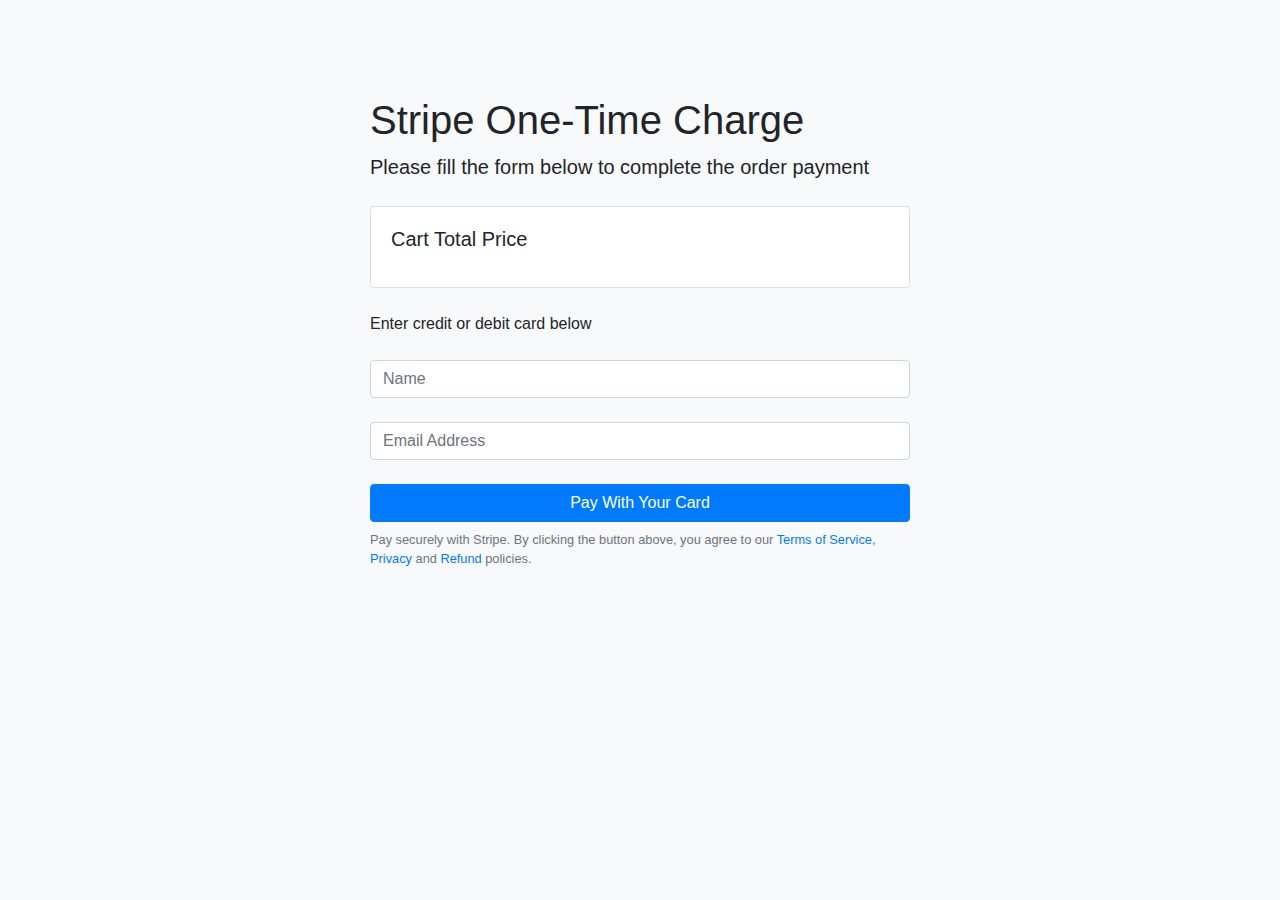
<file: src/main/resources/templates/Payment.html>
<!DOCTYPE html>
<html xmlns:th="http://www.thymeleaf.org">
<head>
    <title>Charge</title>
    <!--Bootstrap 4 CSS-->
    <link rel="stylesheet" href="https://stackpath.bootstrapcdn.com/bootstrap/4.3.1/css/bootstrap.min.css">

    <!--Bootstrap 4 JavaScript-->
    <script src="https://code.jquery.com/jquery-3.3.1.min.js"></script>
    <script src="https://stackpath.bootstrapcdn.com/bootstrap/4.3.1/js/bootstrap.min.js"></script>

    <!--Stripe JavaScript Library-->
    <script src="https://js.stripe.com/v3/"></script>
</head>
<body class="bg-light pt-5">

<!--hero section-->
<section class="py-5">
    <div class="container">
        <div class="row">
            <div class="col-lg-6 col-md-8 col-12 my-auto mx-auto">
                <h1>
                    Stripe One-Time Charge
                </h1>
                <p class="lead mb-4">
                    Please fill the form below to complete the order payment
                </p>
                <div class="card mb-4">
                    <div class="card-body">
                                               <h5>Cart Total Price</h5>
                        <p class="lead" th:text="${cartTotal}"></p>
                    </div>
                </div>
                <form action="#" id="payment-form" method="GET" th:action="@{/Ticket}">
                    <input id="api-key" type="hidden" th:value="${stripePublicKey}">
                    <div class="form-group">
                        <label class="font-weight-medium" for="card-element">
                            Enter credit or debit card below
                        </label>
                        <div class="w-100" id="card-element">
                            <!-- A Stripe Element will be inserted here. -->
                        </div>
                    </div>
                    <div class="form-group">
                        <input class="form-control" id="name" name="name"
                        placeholder="Name" type="text" th:value="*{name}" required>
                        <br/>
                 <input class="form-control" id="email" name="email"
                        placeholder="Email Address" type="email" th:value="*{email}" required>
                       
                    </div>
                    <!-- Used to display Element errors. -->
                    <div class="text-danger w-100" id="card-errors" role="alert"></div>
                    <div class="form-group pt-2">
                        <button class="btn btn-primary btn-block" id="submitButton" onclick="handlepayment();" >
                            Pay With Your Card
                        </button>
                        <div class="small text-muted mt-2">
                            Pay securely with Stripe. By clicking the button above, you agree
                            to our <a target="_blank" href="#">Terms of Service</a>,
                            <a target="_blank" href="#">Privacy</a> and
                            <a target="_blank" href="#">Refund</a> policies.

                        </div>
                    </div>


                </form>
             
            </div>
        </div>
    </div>
</section>

<!--custom javascript for handling subscription-->
<script>
    $(function () {
        var API_KEY = $('#api-key').val();
        // Create a Stripe client.
        var stripe = Stripe(API_KEY);

        // Create an instance of Elements.
        var elements = stripe.elements();

        // Create an instance of the card Element.
        var card = elements.create('card');

        // Add an instance of the card Element into the `card-element` <div>.
        card.mount('#card-element');

        // Handle real-time validation errors from the card Element.
        card.addEventListener('change', function (event) {
            var displayError = document.getElementById('card-errors');
            if (event.error) {
                displayError.textContent = event.error.message;
            } else {
                displayError.textContent = '';
            }
        });

        // Handle form submission.
        var paymentform = document.getElementById('payment-form');
        var paymentProcess = document.getElementById('submitButton');
        paymentProcess.addEventListener('click', function (event) {
            event.preventDefault();
            // handle payment
            handlePayments();
        });

        //handle card submission
        function handlePayments() {
            stripe.createToken(card).then(function (result) {
                if (result.error) {
                    // Inform the user if there was an error.
                    var errorElement = document.getElementById('card-errors');
                    errorElement.textContent = result.error.message;
                } else {
                    // Send the token to your server.
                    var token = result.token.id;
                    var email = $('#email').val();
                    $.post(
                        "/create-charge",
                        {email: email, token: token},
                        function (data) {
                            alert(data.details);
                            paymentform.submit();
                            // window.location ="/Ticket";
                        }, 'json');
                }
            });
        }
    });
</script>

</body>
</html>
</file>
